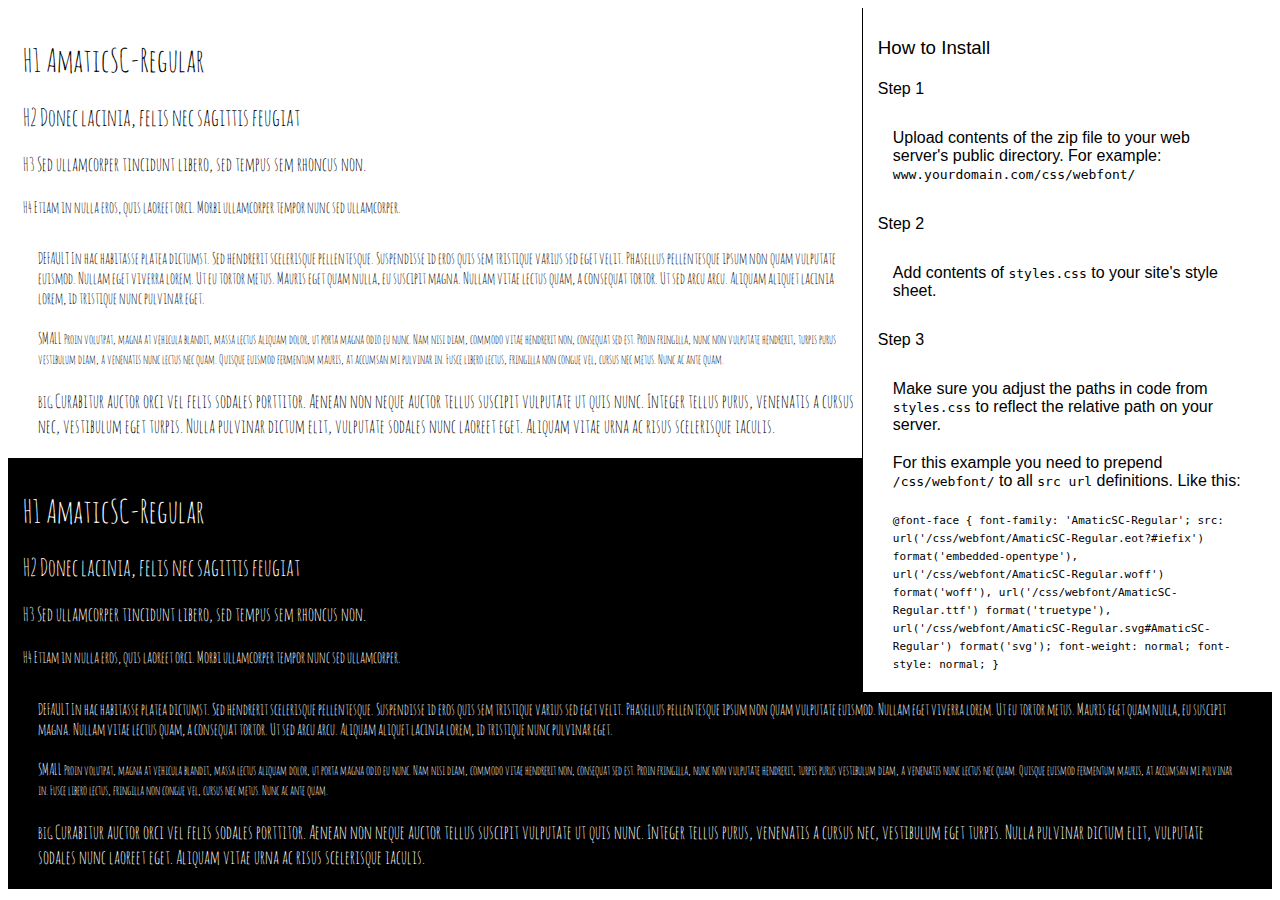
<file: fonts/AmaticSC-Regular/preview.html>
<!DOCTYPE html>
<html>
<head>
<title>
AmaticSC-Regular
 - Web font preview
</title>
<style type='text/css'>

@font-face {
  font-family: 'AmaticSC-Regular';
  src: url('AmaticSC-Regular.eot?#iefix') format('embedded-opentype'),  url('AmaticSC-Regular.woff') format('woff'), url('AmaticSC-Regular.ttf')  format('truetype'), url('AmaticSC-Regular.svg#AmaticSC-Regular') format('svg');
  font-weight: normal;
  font-style: normal;
}

body { font-family: 'AmaticSC-Regular' !important; }
h1, h2, h3, h4 { font-weight: normal; }
.reg { color:black; background:white; }
.inverse { color:white; background:black; }
div { padding: 10px 15px; }
.right { background:white; width:30%; float: right; font-family: sans-serif; border: 1px solid black; border-width: 0 0 1px 1px;}
</style>
</head>
<body>
<div class='right'>
<h3>How to Install</h3>
<h4>Step 1</h4>
<div>
Upload contents of the zip file to your web server's public directory. For example:
<code>www.yourdomain.com/css/webfont/</code>
</div>
<h4>Step 2</h4>
<div>
Add contents of
<code>styles.css</code>
to your site's style sheet.
</div>
<h4>Step 3</h4>
<div>
Make sure you adjust the paths in code from
<code>styles.css</code>
to reflect the relative path on your server.
</div>
<div>
For this example you need to prepend
<code>/css/webfont/</code>
to all
<code>src url</code>
definitions. Like this:
</div>
<div>
<code style='font-size:11px;'>@font-face {
  font-family: 'AmaticSC-Regular';
  src: url('/css/webfont/AmaticSC-Regular.eot?#iefix') format('embedded-opentype'),  url('/css/webfont/AmaticSC-Regular.woff') format('woff'), url('/css/webfont/AmaticSC-Regular.ttf')  format('truetype'), url('/css/webfont/AmaticSC-Regular.svg#AmaticSC-Regular') format('svg');
  font-weight: normal;
  font-style: normal;
}</code>
</div>
</div>
<div class='reg'>
<h1>
H1
AmaticSC-Regular
</h1>
<h2>
H2
Donec lacinia, felis nec sagittis feugiat
</h2>
<h3>
H3
Sed ullamcorper tincidunt libero, sed tempus sem rhoncus non.
</h3>
<h4>
H4
Etiam in nulla eros, quis laoreet orci. Morbi ullamcorper tempor nunc sed ullamcorper.
</h4>
<div>
DEFAULT
In hac habitasse platea dictumst. Sed hendrerit scelerisque pellentesque. Suspendisse id eros quis sem tristique varius sed eget velit. Phasellus pellentesque ipsum non quam vulputate euismod. Nullam eget viverra lorem. Ut eu tortor metus. Mauris eget quam nulla, eu suscipit magna. Nullam vitae lectus quam, a consequat tortor. Ut sed arcu arcu. Aliquam aliquet lacinia lorem, id tristique nunc pulvinar eget.
</div>
<div>
SMALL
<small>
Proin volutpat, magna at vehicula blandit, massa lectus aliquam dolor, ut porta magna odio eu nunc. Nam nisi diam, commodo vitae hendrerit non, consequat sed est. Proin fringilla, nunc non vulputate hendrerit, turpis purus vestibulum diam, a venenatis nunc lectus nec quam. Quisque euismod fermentum mauris, at accumsan mi pulvinar in. Fusce libero lectus, fringilla non congue vel, cursus nec metus. Nunc ac ante quam.
</small>
</div>
<div>
BIG
<big>
Curabitur auctor orci vel felis sodales porttitor. Aenean non neque auctor tellus suscipit vulputate ut quis nunc. Integer tellus purus, venenatis a cursus nec, vestibulum eget turpis. Nulla pulvinar dictum elit, vulputate sodales nunc laoreet eget. Aliquam vitae urna ac risus scelerisque iaculis.
</big>
</div>

</div>
<div class='inverse'>
<h1>
H1
AmaticSC-Regular
</h1>
<h2>
H2
Donec lacinia, felis nec sagittis feugiat
</h2>
<h3>
H3
Sed ullamcorper tincidunt libero, sed tempus sem rhoncus non.
</h3>
<h4>
H4
Etiam in nulla eros, quis laoreet orci. Morbi ullamcorper tempor nunc sed ullamcorper.
</h4>
<div>
DEFAULT
In hac habitasse platea dictumst. Sed hendrerit scelerisque pellentesque. Suspendisse id eros quis sem tristique varius sed eget velit. Phasellus pellentesque ipsum non quam vulputate euismod. Nullam eget viverra lorem. Ut eu tortor metus. Mauris eget quam nulla, eu suscipit magna. Nullam vitae lectus quam, a consequat tortor. Ut sed arcu arcu. Aliquam aliquet lacinia lorem, id tristique nunc pulvinar eget.
</div>
<div>
SMALL
<small>
Proin volutpat, magna at vehicula blandit, massa lectus aliquam dolor, ut porta magna odio eu nunc. Nam nisi diam, commodo vitae hendrerit non, consequat sed est. Proin fringilla, nunc non vulputate hendrerit, turpis purus vestibulum diam, a venenatis nunc lectus nec quam. Quisque euismod fermentum mauris, at accumsan mi pulvinar in. Fusce libero lectus, fringilla non congue vel, cursus nec metus. Nunc ac ante quam.
</small>
</div>
<div>
BIG
<big>
Curabitur auctor orci vel felis sodales porttitor. Aenean non neque auctor tellus suscipit vulputate ut quis nunc. Integer tellus purus, venenatis a cursus nec, vestibulum eget turpis. Nulla pulvinar dictum elit, vulputate sodales nunc laoreet eget. Aliquam vitae urna ac risus scelerisque iaculis.
</big>
</div>

</div>
</body>
</html>
</file>
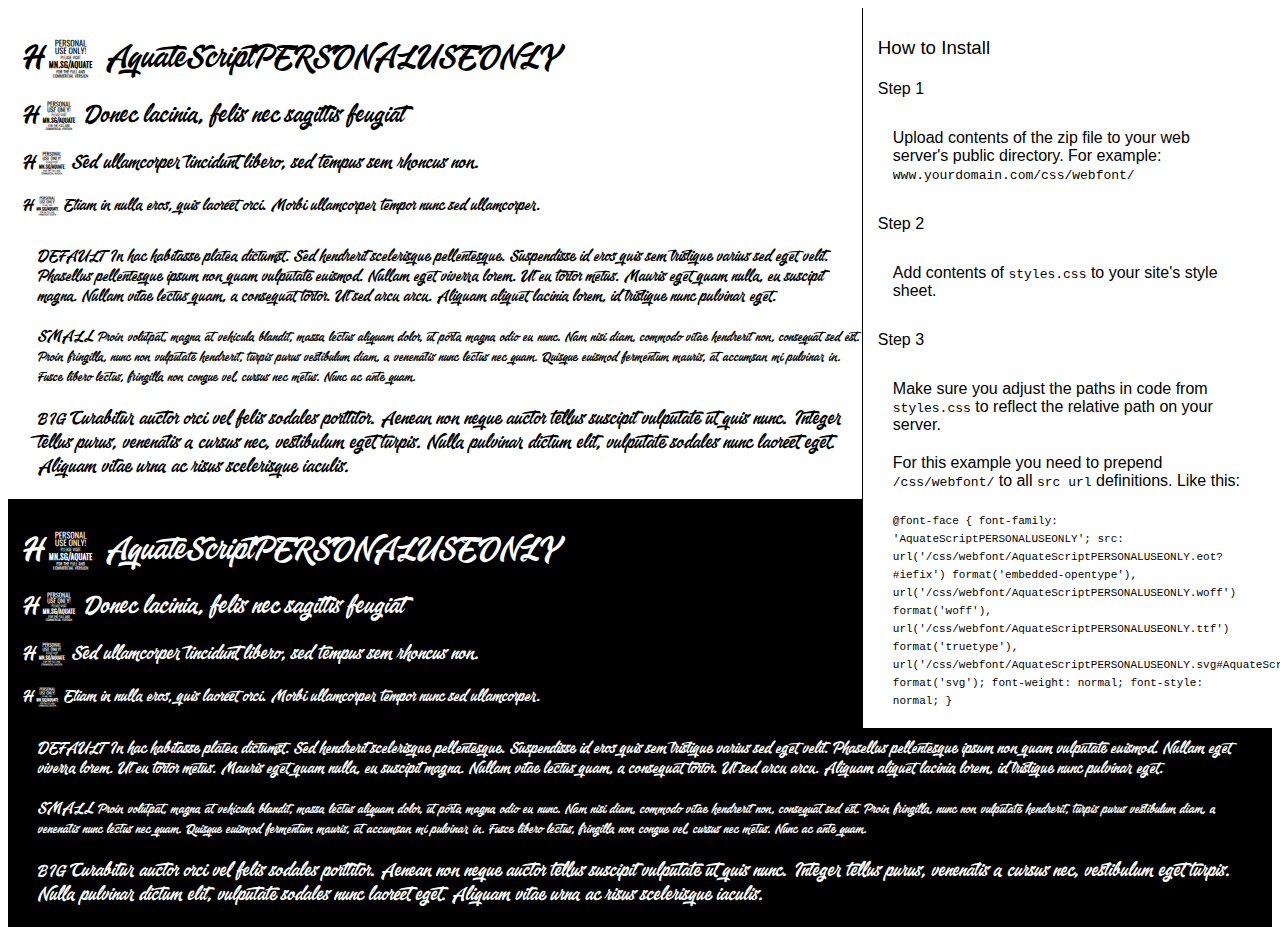
<file: fonts/AquateScript/preview.html>
<!DOCTYPE html>
<html>
<head>
<title>
AquateScriptPERSONALUSEONLY
 - Web font preview
</title>
<style type='text/css'>

@font-face {
  font-family: 'AquateScriptPERSONALUSEONLY';
  src: url('AquateScriptPERSONALUSEONLY.eot?#iefix') format('embedded-opentype'),  url('AquateScriptPERSONALUSEONLY.woff') format('woff'), url('AquateScriptPERSONALUSEONLY.ttf')  format('truetype'), url('AquateScriptPERSONALUSEONLY.svg#AquateScriptPERSONALUSEONLY') format('svg');
  font-weight: normal;
  font-style: normal;
}

body { font-family: 'AquateScriptPERSONALUSEONLY' !important; }
h1, h2, h3, h4 { font-weight: normal; }
.reg { color:black; background:white; }
.inverse { color:white; background:black; }
div { padding: 10px 15px; }
.right { background:white; width:30%; float: right; font-family: sans-serif; border: 1px solid black; border-width: 0 0 1px 1px;}
</style>
</head>
<body>
<div class='right'>
<h3>How to Install</h3>
<h4>Step 1</h4>
<div>
Upload contents of the zip file to your web server's public directory. For example:
<code>www.yourdomain.com/css/webfont/</code>
</div>
<h4>Step 2</h4>
<div>
Add contents of
<code>styles.css</code>
to your site's style sheet.
</div>
<h4>Step 3</h4>
<div>
Make sure you adjust the paths in code from
<code>styles.css</code>
to reflect the relative path on your server.
</div>
<div>
For this example you need to prepend
<code>/css/webfont/</code>
to all
<code>src url</code>
definitions. Like this:
</div>
<div>
<code style='font-size:11px;'>@font-face {
  font-family: 'AquateScriptPERSONALUSEONLY';
  src: url('/css/webfont/AquateScriptPERSONALUSEONLY.eot?#iefix') format('embedded-opentype'),  url('/css/webfont/AquateScriptPERSONALUSEONLY.woff') format('woff'), url('/css/webfont/AquateScriptPERSONALUSEONLY.ttf')  format('truetype'), url('/css/webfont/AquateScriptPERSONALUSEONLY.svg#AquateScriptPERSONALUSEONLY') format('svg');
  font-weight: normal;
  font-style: normal;
}</code>
</div>
</div>
<div class='reg'>
<h1>
H1
AquateScriptPERSONALUSEONLY
</h1>
<h2>
H2
Donec lacinia, felis nec sagittis feugiat
</h2>
<h3>
H3
Sed ullamcorper tincidunt libero, sed tempus sem rhoncus non.
</h3>
<h4>
H4
Etiam in nulla eros, quis laoreet orci. Morbi ullamcorper tempor nunc sed ullamcorper.
</h4>
<div>
DEFAULT
In hac habitasse platea dictumst. Sed hendrerit scelerisque pellentesque. Suspendisse id eros quis sem tristique varius sed eget velit. Phasellus pellentesque ipsum non quam vulputate euismod. Nullam eget viverra lorem. Ut eu tortor metus. Mauris eget quam nulla, eu suscipit magna. Nullam vitae lectus quam, a consequat tortor. Ut sed arcu arcu. Aliquam aliquet lacinia lorem, id tristique nunc pulvinar eget.
</div>
<div>
SMALL
<small>
Proin volutpat, magna at vehicula blandit, massa lectus aliquam dolor, ut porta magna odio eu nunc. Nam nisi diam, commodo vitae hendrerit non, consequat sed est. Proin fringilla, nunc non vulputate hendrerit, turpis purus vestibulum diam, a venenatis nunc lectus nec quam. Quisque euismod fermentum mauris, at accumsan mi pulvinar in. Fusce libero lectus, fringilla non congue vel, cursus nec metus. Nunc ac ante quam.
</small>
</div>
<div>
BIG
<big>
Curabitur auctor orci vel felis sodales porttitor. Aenean non neque auctor tellus suscipit vulputate ut quis nunc. Integer tellus purus, venenatis a cursus nec, vestibulum eget turpis. Nulla pulvinar dictum elit, vulputate sodales nunc laoreet eget. Aliquam vitae urna ac risus scelerisque iaculis.
</big>
</div>

</div>
<div class='inverse'>
<h1>
H1
AquateScriptPERSONALUSEONLY
</h1>
<h2>
H2
Donec lacinia, felis nec sagittis feugiat
</h2>
<h3>
H3
Sed ullamcorper tincidunt libero, sed tempus sem rhoncus non.
</h3>
<h4>
H4
Etiam in nulla eros, quis laoreet orci. Morbi ullamcorper tempor nunc sed ullamcorper.
</h4>
<div>
DEFAULT
In hac habitasse platea dictumst. Sed hendrerit scelerisque pellentesque. Suspendisse id eros quis sem tristique varius sed eget velit. Phasellus pellentesque ipsum non quam vulputate euismod. Nullam eget viverra lorem. Ut eu tortor metus. Mauris eget quam nulla, eu suscipit magna. Nullam vitae lectus quam, a consequat tortor. Ut sed arcu arcu. Aliquam aliquet lacinia lorem, id tristique nunc pulvinar eget.
</div>
<div>
SMALL
<small>
Proin volutpat, magna at vehicula blandit, massa lectus aliquam dolor, ut porta magna odio eu nunc. Nam nisi diam, commodo vitae hendrerit non, consequat sed est. Proin fringilla, nunc non vulputate hendrerit, turpis purus vestibulum diam, a venenatis nunc lectus nec quam. Quisque euismod fermentum mauris, at accumsan mi pulvinar in. Fusce libero lectus, fringilla non congue vel, cursus nec metus. Nunc ac ante quam.
</small>
</div>
<div>
BIG
<big>
Curabitur auctor orci vel felis sodales porttitor. Aenean non neque auctor tellus suscipit vulputate ut quis nunc. Integer tellus purus, venenatis a cursus nec, vestibulum eget turpis. Nulla pulvinar dictum elit, vulputate sodales nunc laoreet eget. Aliquam vitae urna ac risus scelerisque iaculis.
</big>
</div>

</div>
</body>
</html>
</file>
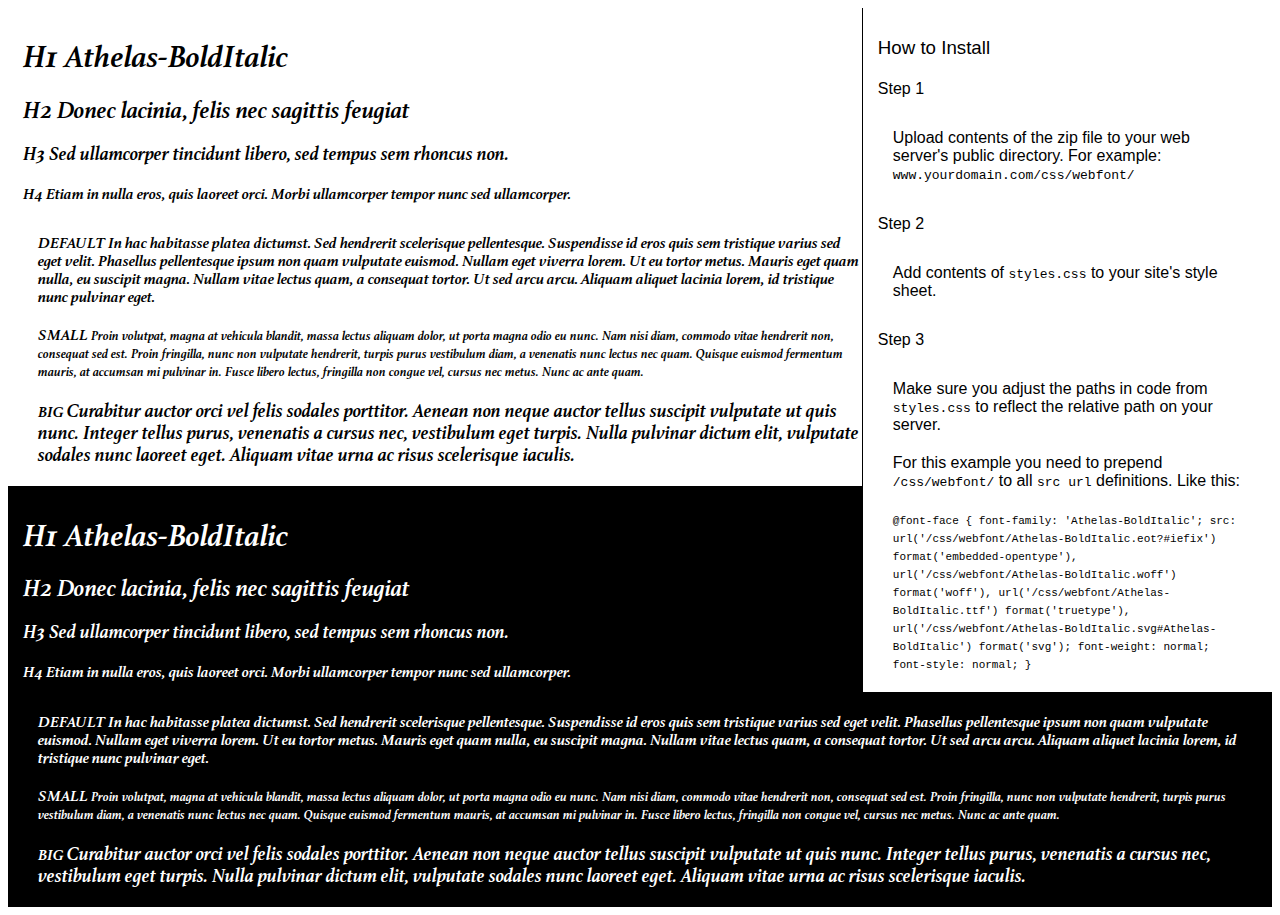
<file: fonts/Athelas-BoldItalic/preview.html>
<!DOCTYPE html>
<html>
<head>
<title>
Athelas-BoldItalic
 - Web font preview
</title>
<style type='text/css'>

@font-face {
  font-family: 'Athelas-BoldItalic';
  src: url('Athelas-BoldItalic.eot?#iefix') format('embedded-opentype'),  url('Athelas-BoldItalic.woff') format('woff'), url('Athelas-BoldItalic.ttf')  format('truetype'), url('Athelas-BoldItalic.svg#Athelas-BoldItalic') format('svg');
  font-weight: normal;
  font-style: normal;
}

body { font-family: 'Athelas-BoldItalic' !important; }
h1, h2, h3, h4 { font-weight: normal; }
.reg { color:black; background:white; }
.inverse { color:white; background:black; }
div { padding: 10px 15px; }
.right { background:white; width:30%; float: right; font-family: sans-serif; border: 1px solid black; border-width: 0 0 1px 1px;}
</style>
</head>
<body>
<div class='right'>
<h3>How to Install</h3>
<h4>Step 1</h4>
<div>
Upload contents of the zip file to your web server's public directory. For example:
<code>www.yourdomain.com/css/webfont/</code>
</div>
<h4>Step 2</h4>
<div>
Add contents of
<code>styles.css</code>
to your site's style sheet.
</div>
<h4>Step 3</h4>
<div>
Make sure you adjust the paths in code from
<code>styles.css</code>
to reflect the relative path on your server.
</div>
<div>
For this example you need to prepend
<code>/css/webfont/</code>
to all
<code>src url</code>
definitions. Like this:
</div>
<div>
<code style='font-size:11px;'>@font-face {
  font-family: 'Athelas-BoldItalic';
  src: url('/css/webfont/Athelas-BoldItalic.eot?#iefix') format('embedded-opentype'),  url('/css/webfont/Athelas-BoldItalic.woff') format('woff'), url('/css/webfont/Athelas-BoldItalic.ttf')  format('truetype'), url('/css/webfont/Athelas-BoldItalic.svg#Athelas-BoldItalic') format('svg');
  font-weight: normal;
  font-style: normal;
}</code>
</div>
</div>
<div class='reg'>
<h1>
H1
Athelas-BoldItalic
</h1>
<h2>
H2
Donec lacinia, felis nec sagittis feugiat
</h2>
<h3>
H3
Sed ullamcorper tincidunt libero, sed tempus sem rhoncus non.
</h3>
<h4>
H4
Etiam in nulla eros, quis laoreet orci. Morbi ullamcorper tempor nunc sed ullamcorper.
</h4>
<div>
DEFAULT
In hac habitasse platea dictumst. Sed hendrerit scelerisque pellentesque. Suspendisse id eros quis sem tristique varius sed eget velit. Phasellus pellentesque ipsum non quam vulputate euismod. Nullam eget viverra lorem. Ut eu tortor metus. Mauris eget quam nulla, eu suscipit magna. Nullam vitae lectus quam, a consequat tortor. Ut sed arcu arcu. Aliquam aliquet lacinia lorem, id tristique nunc pulvinar eget.
</div>
<div>
SMALL
<small>
Proin volutpat, magna at vehicula blandit, massa lectus aliquam dolor, ut porta magna odio eu nunc. Nam nisi diam, commodo vitae hendrerit non, consequat sed est. Proin fringilla, nunc non vulputate hendrerit, turpis purus vestibulum diam, a venenatis nunc lectus nec quam. Quisque euismod fermentum mauris, at accumsan mi pulvinar in. Fusce libero lectus, fringilla non congue vel, cursus nec metus. Nunc ac ante quam.
</small>
</div>
<div>
BIG
<big>
Curabitur auctor orci vel felis sodales porttitor. Aenean non neque auctor tellus suscipit vulputate ut quis nunc. Integer tellus purus, venenatis a cursus nec, vestibulum eget turpis. Nulla pulvinar dictum elit, vulputate sodales nunc laoreet eget. Aliquam vitae urna ac risus scelerisque iaculis.
</big>
</div>

</div>
<div class='inverse'>
<h1>
H1
Athelas-BoldItalic
</h1>
<h2>
H2
Donec lacinia, felis nec sagittis feugiat
</h2>
<h3>
H3
Sed ullamcorper tincidunt libero, sed tempus sem rhoncus non.
</h3>
<h4>
H4
Etiam in nulla eros, quis laoreet orci. Morbi ullamcorper tempor nunc sed ullamcorper.
</h4>
<div>
DEFAULT
In hac habitasse platea dictumst. Sed hendrerit scelerisque pellentesque. Suspendisse id eros quis sem tristique varius sed eget velit. Phasellus pellentesque ipsum non quam vulputate euismod. Nullam eget viverra lorem. Ut eu tortor metus. Mauris eget quam nulla, eu suscipit magna. Nullam vitae lectus quam, a consequat tortor. Ut sed arcu arcu. Aliquam aliquet lacinia lorem, id tristique nunc pulvinar eget.
</div>
<div>
SMALL
<small>
Proin volutpat, magna at vehicula blandit, massa lectus aliquam dolor, ut porta magna odio eu nunc. Nam nisi diam, commodo vitae hendrerit non, consequat sed est. Proin fringilla, nunc non vulputate hendrerit, turpis purus vestibulum diam, a venenatis nunc lectus nec quam. Quisque euismod fermentum mauris, at accumsan mi pulvinar in. Fusce libero lectus, fringilla non congue vel, cursus nec metus. Nunc ac ante quam.
</small>
</div>
<div>
BIG
<big>
Curabitur auctor orci vel felis sodales porttitor. Aenean non neque auctor tellus suscipit vulputate ut quis nunc. Integer tellus purus, venenatis a cursus nec, vestibulum eget turpis. Nulla pulvinar dictum elit, vulputate sodales nunc laoreet eget. Aliquam vitae urna ac risus scelerisque iaculis.
</big>
</div>

</div>
</body>
</html>
</file>
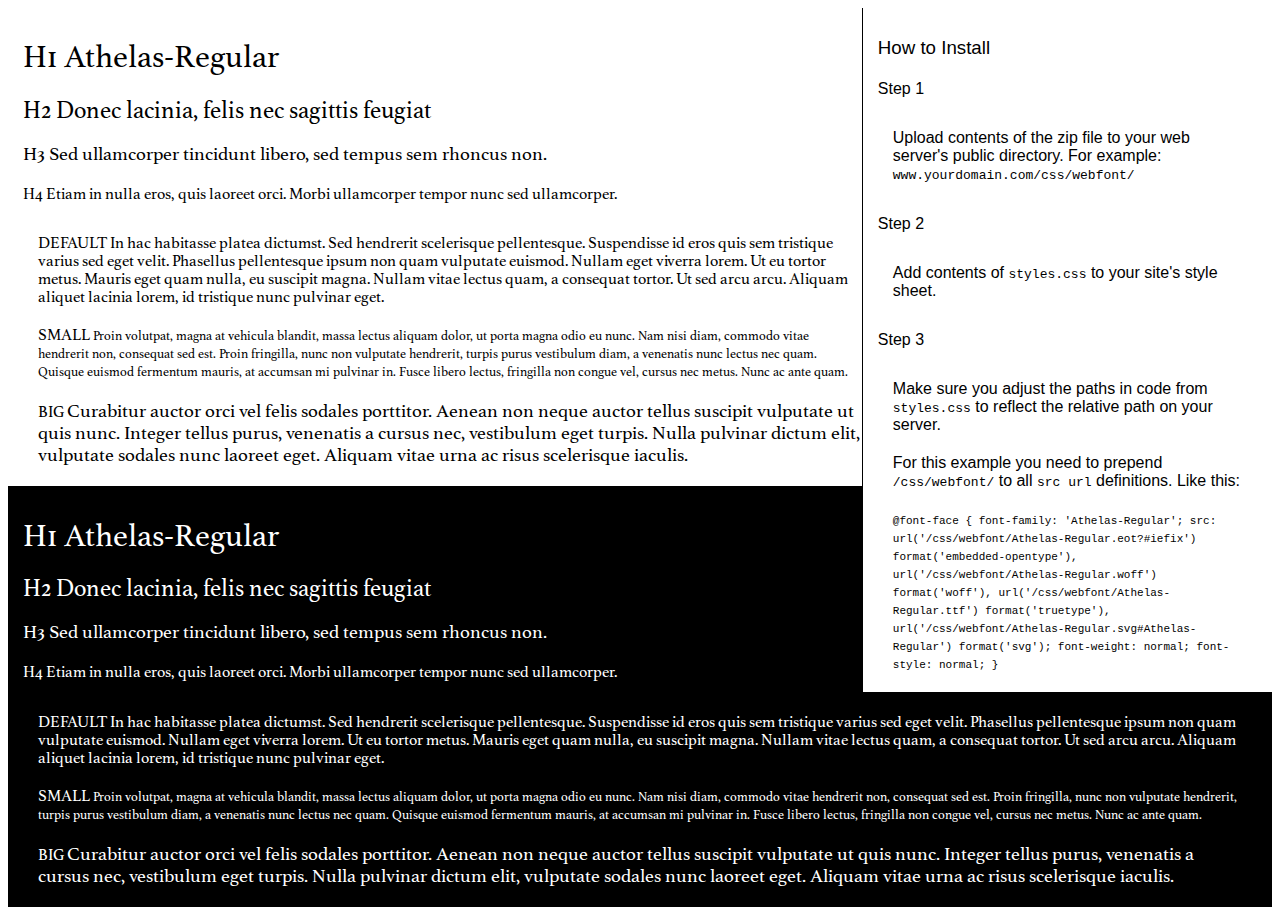
<file: fonts/Athelas-Regular/preview.html>
<!DOCTYPE html>
<html>
<head>
<title>
Athelas-Regular
 - Web font preview
</title>
<style type='text/css'>

@font-face {
  font-family: 'Athelas-Regular';
  src: url('Athelas-Regular.eot?#iefix') format('embedded-opentype'),  url('Athelas-Regular.woff') format('woff'), url('Athelas-Regular.ttf')  format('truetype'), url('Athelas-Regular.svg#Athelas-Regular') format('svg');
  font-weight: normal;
  font-style: normal;
}

body { font-family: 'Athelas-Regular' !important; }
h1, h2, h3, h4 { font-weight: normal; }
.reg { color:black; background:white; }
.inverse { color:white; background:black; }
div { padding: 10px 15px; }
.right { background:white; width:30%; float: right; font-family: sans-serif; border: 1px solid black; border-width: 0 0 1px 1px;}
</style>
</head>
<body>
<div class='right'>
<h3>How to Install</h3>
<h4>Step 1</h4>
<div>
Upload contents of the zip file to your web server's public directory. For example:
<code>www.yourdomain.com/css/webfont/</code>
</div>
<h4>Step 2</h4>
<div>
Add contents of
<code>styles.css</code>
to your site's style sheet.
</div>
<h4>Step 3</h4>
<div>
Make sure you adjust the paths in code from
<code>styles.css</code>
to reflect the relative path on your server.
</div>
<div>
For this example you need to prepend
<code>/css/webfont/</code>
to all
<code>src url</code>
definitions. Like this:
</div>
<div>
<code style='font-size:11px;'>@font-face {
  font-family: 'Athelas-Regular';
  src: url('/css/webfont/Athelas-Regular.eot?#iefix') format('embedded-opentype'),  url('/css/webfont/Athelas-Regular.woff') format('woff'), url('/css/webfont/Athelas-Regular.ttf')  format('truetype'), url('/css/webfont/Athelas-Regular.svg#Athelas-Regular') format('svg');
  font-weight: normal;
  font-style: normal;
}</code>
</div>
</div>
<div class='reg'>
<h1>
H1
Athelas-Regular
</h1>
<h2>
H2
Donec lacinia, felis nec sagittis feugiat
</h2>
<h3>
H3
Sed ullamcorper tincidunt libero, sed tempus sem rhoncus non.
</h3>
<h4>
H4
Etiam in nulla eros, quis laoreet orci. Morbi ullamcorper tempor nunc sed ullamcorper.
</h4>
<div>
DEFAULT
In hac habitasse platea dictumst. Sed hendrerit scelerisque pellentesque. Suspendisse id eros quis sem tristique varius sed eget velit. Phasellus pellentesque ipsum non quam vulputate euismod. Nullam eget viverra lorem. Ut eu tortor metus. Mauris eget quam nulla, eu suscipit magna. Nullam vitae lectus quam, a consequat tortor. Ut sed arcu arcu. Aliquam aliquet lacinia lorem, id tristique nunc pulvinar eget.
</div>
<div>
SMALL
<small>
Proin volutpat, magna at vehicula blandit, massa lectus aliquam dolor, ut porta magna odio eu nunc. Nam nisi diam, commodo vitae hendrerit non, consequat sed est. Proin fringilla, nunc non vulputate hendrerit, turpis purus vestibulum diam, a venenatis nunc lectus nec quam. Quisque euismod fermentum mauris, at accumsan mi pulvinar in. Fusce libero lectus, fringilla non congue vel, cursus nec metus. Nunc ac ante quam.
</small>
</div>
<div>
BIG
<big>
Curabitur auctor orci vel felis sodales porttitor. Aenean non neque auctor tellus suscipit vulputate ut quis nunc. Integer tellus purus, venenatis a cursus nec, vestibulum eget turpis. Nulla pulvinar dictum elit, vulputate sodales nunc laoreet eget. Aliquam vitae urna ac risus scelerisque iaculis.
</big>
</div>

</div>
<div class='inverse'>
<h1>
H1
Athelas-Regular
</h1>
<h2>
H2
Donec lacinia, felis nec sagittis feugiat
</h2>
<h3>
H3
Sed ullamcorper tincidunt libero, sed tempus sem rhoncus non.
</h3>
<h4>
H4
Etiam in nulla eros, quis laoreet orci. Morbi ullamcorper tempor nunc sed ullamcorper.
</h4>
<div>
DEFAULT
In hac habitasse platea dictumst. Sed hendrerit scelerisque pellentesque. Suspendisse id eros quis sem tristique varius sed eget velit. Phasellus pellentesque ipsum non quam vulputate euismod. Nullam eget viverra lorem. Ut eu tortor metus. Mauris eget quam nulla, eu suscipit magna. Nullam vitae lectus quam, a consequat tortor. Ut sed arcu arcu. Aliquam aliquet lacinia lorem, id tristique nunc pulvinar eget.
</div>
<div>
SMALL
<small>
Proin volutpat, magna at vehicula blandit, massa lectus aliquam dolor, ut porta magna odio eu nunc. Nam nisi diam, commodo vitae hendrerit non, consequat sed est. Proin fringilla, nunc non vulputate hendrerit, turpis purus vestibulum diam, a venenatis nunc lectus nec quam. Quisque euismod fermentum mauris, at accumsan mi pulvinar in. Fusce libero lectus, fringilla non congue vel, cursus nec metus. Nunc ac ante quam.
</small>
</div>
<div>
BIG
<big>
Curabitur auctor orci vel felis sodales porttitor. Aenean non neque auctor tellus suscipit vulputate ut quis nunc. Integer tellus purus, venenatis a cursus nec, vestibulum eget turpis. Nulla pulvinar dictum elit, vulputate sodales nunc laoreet eget. Aliquam vitae urna ac risus scelerisque iaculis.
</big>
</div>

</div>
</body>
</html>
</file>
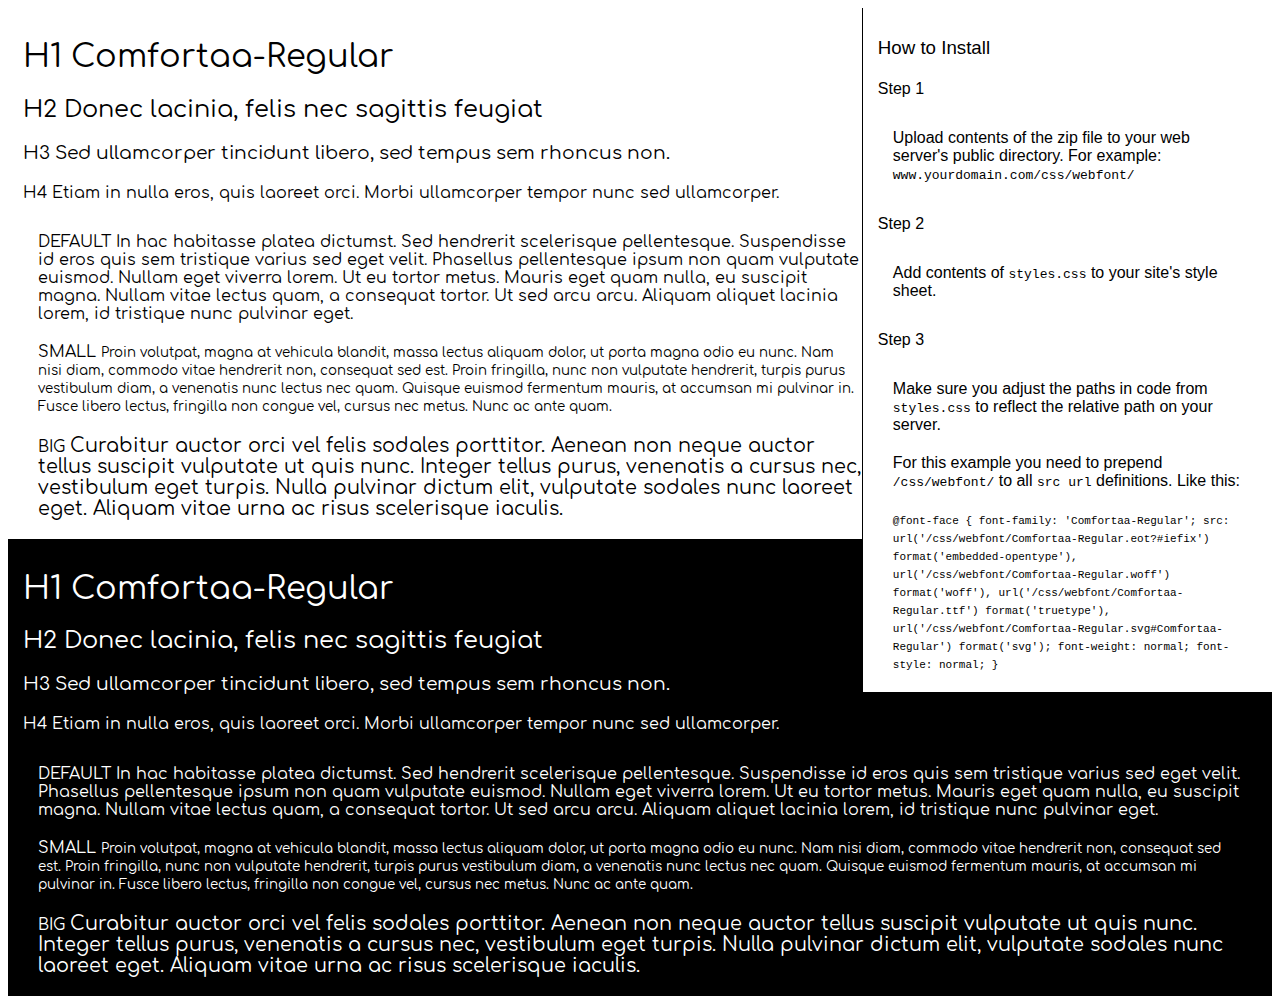
<file: fonts/Comfortaa-Regular/preview.html>
<!DOCTYPE html>
<html>
<head>
<title>
Comfortaa-Regular
 - Web font preview
</title>
<style type='text/css'>

@font-face {
  font-family: 'Comfortaa-Regular';
  src: url('Comfortaa-Regular.eot?#iefix') format('embedded-opentype'),  url('Comfortaa-Regular.woff') format('woff'), url('Comfortaa-Regular.ttf')  format('truetype'), url('Comfortaa-Regular.svg#Comfortaa-Regular') format('svg');
  font-weight: normal;
  font-style: normal;
}

body { font-family: 'Comfortaa-Regular' !important; }
h1, h2, h3, h4 { font-weight: normal; }
.reg { color:black; background:white; }
.inverse { color:white; background:black; }
div { padding: 10px 15px; }
.right { background:white; width:30%; float: right; font-family: sans-serif; border: 1px solid black; border-width: 0 0 1px 1px;}
</style>
</head>
<body>
<div class='right'>
<h3>How to Install</h3>
<h4>Step 1</h4>
<div>
Upload contents of the zip file to your web server's public directory. For example:
<code>www.yourdomain.com/css/webfont/</code>
</div>
<h4>Step 2</h4>
<div>
Add contents of
<code>styles.css</code>
to your site's style sheet.
</div>
<h4>Step 3</h4>
<div>
Make sure you adjust the paths in code from
<code>styles.css</code>
to reflect the relative path on your server.
</div>
<div>
For this example you need to prepend
<code>/css/webfont/</code>
to all
<code>src url</code>
definitions. Like this:
</div>
<div>
<code style='font-size:11px;'>@font-face {
  font-family: 'Comfortaa-Regular';
  src: url('/css/webfont/Comfortaa-Regular.eot?#iefix') format('embedded-opentype'),  url('/css/webfont/Comfortaa-Regular.woff') format('woff'), url('/css/webfont/Comfortaa-Regular.ttf')  format('truetype'), url('/css/webfont/Comfortaa-Regular.svg#Comfortaa-Regular') format('svg');
  font-weight: normal;
  font-style: normal;
}</code>
</div>
</div>
<div class='reg'>
<h1>
H1
Comfortaa-Regular
</h1>
<h2>
H2
Donec lacinia, felis nec sagittis feugiat
</h2>
<h3>
H3
Sed ullamcorper tincidunt libero, sed tempus sem rhoncus non.
</h3>
<h4>
H4
Etiam in nulla eros, quis laoreet orci. Morbi ullamcorper tempor nunc sed ullamcorper.
</h4>
<div>
DEFAULT
In hac habitasse platea dictumst. Sed hendrerit scelerisque pellentesque. Suspendisse id eros quis sem tristique varius sed eget velit. Phasellus pellentesque ipsum non quam vulputate euismod. Nullam eget viverra lorem. Ut eu tortor metus. Mauris eget quam nulla, eu suscipit magna. Nullam vitae lectus quam, a consequat tortor. Ut sed arcu arcu. Aliquam aliquet lacinia lorem, id tristique nunc pulvinar eget.
</div>
<div>
SMALL
<small>
Proin volutpat, magna at vehicula blandit, massa lectus aliquam dolor, ut porta magna odio eu nunc. Nam nisi diam, commodo vitae hendrerit non, consequat sed est. Proin fringilla, nunc non vulputate hendrerit, turpis purus vestibulum diam, a venenatis nunc lectus nec quam. Quisque euismod fermentum mauris, at accumsan mi pulvinar in. Fusce libero lectus, fringilla non congue vel, cursus nec metus. Nunc ac ante quam.
</small>
</div>
<div>
BIG
<big>
Curabitur auctor orci vel felis sodales porttitor. Aenean non neque auctor tellus suscipit vulputate ut quis nunc. Integer tellus purus, venenatis a cursus nec, vestibulum eget turpis. Nulla pulvinar dictum elit, vulputate sodales nunc laoreet eget. Aliquam vitae urna ac risus scelerisque iaculis.
</big>
</div>

</div>
<div class='inverse'>
<h1>
H1
Comfortaa-Regular
</h1>
<h2>
H2
Donec lacinia, felis nec sagittis feugiat
</h2>
<h3>
H3
Sed ullamcorper tincidunt libero, sed tempus sem rhoncus non.
</h3>
<h4>
H4
Etiam in nulla eros, quis laoreet orci. Morbi ullamcorper tempor nunc sed ullamcorper.
</h4>
<div>
DEFAULT
In hac habitasse platea dictumst. Sed hendrerit scelerisque pellentesque. Suspendisse id eros quis sem tristique varius sed eget velit. Phasellus pellentesque ipsum non quam vulputate euismod. Nullam eget viverra lorem. Ut eu tortor metus. Mauris eget quam nulla, eu suscipit magna. Nullam vitae lectus quam, a consequat tortor. Ut sed arcu arcu. Aliquam aliquet lacinia lorem, id tristique nunc pulvinar eget.
</div>
<div>
SMALL
<small>
Proin volutpat, magna at vehicula blandit, massa lectus aliquam dolor, ut porta magna odio eu nunc. Nam nisi diam, commodo vitae hendrerit non, consequat sed est. Proin fringilla, nunc non vulputate hendrerit, turpis purus vestibulum diam, a venenatis nunc lectus nec quam. Quisque euismod fermentum mauris, at accumsan mi pulvinar in. Fusce libero lectus, fringilla non congue vel, cursus nec metus. Nunc ac ante quam.
</small>
</div>
<div>
BIG
<big>
Curabitur auctor orci vel felis sodales porttitor. Aenean non neque auctor tellus suscipit vulputate ut quis nunc. Integer tellus purus, venenatis a cursus nec, vestibulum eget turpis. Nulla pulvinar dictum elit, vulputate sodales nunc laoreet eget. Aliquam vitae urna ac risus scelerisque iaculis.
</big>
</div>

</div>
</body>
</html>
</file>
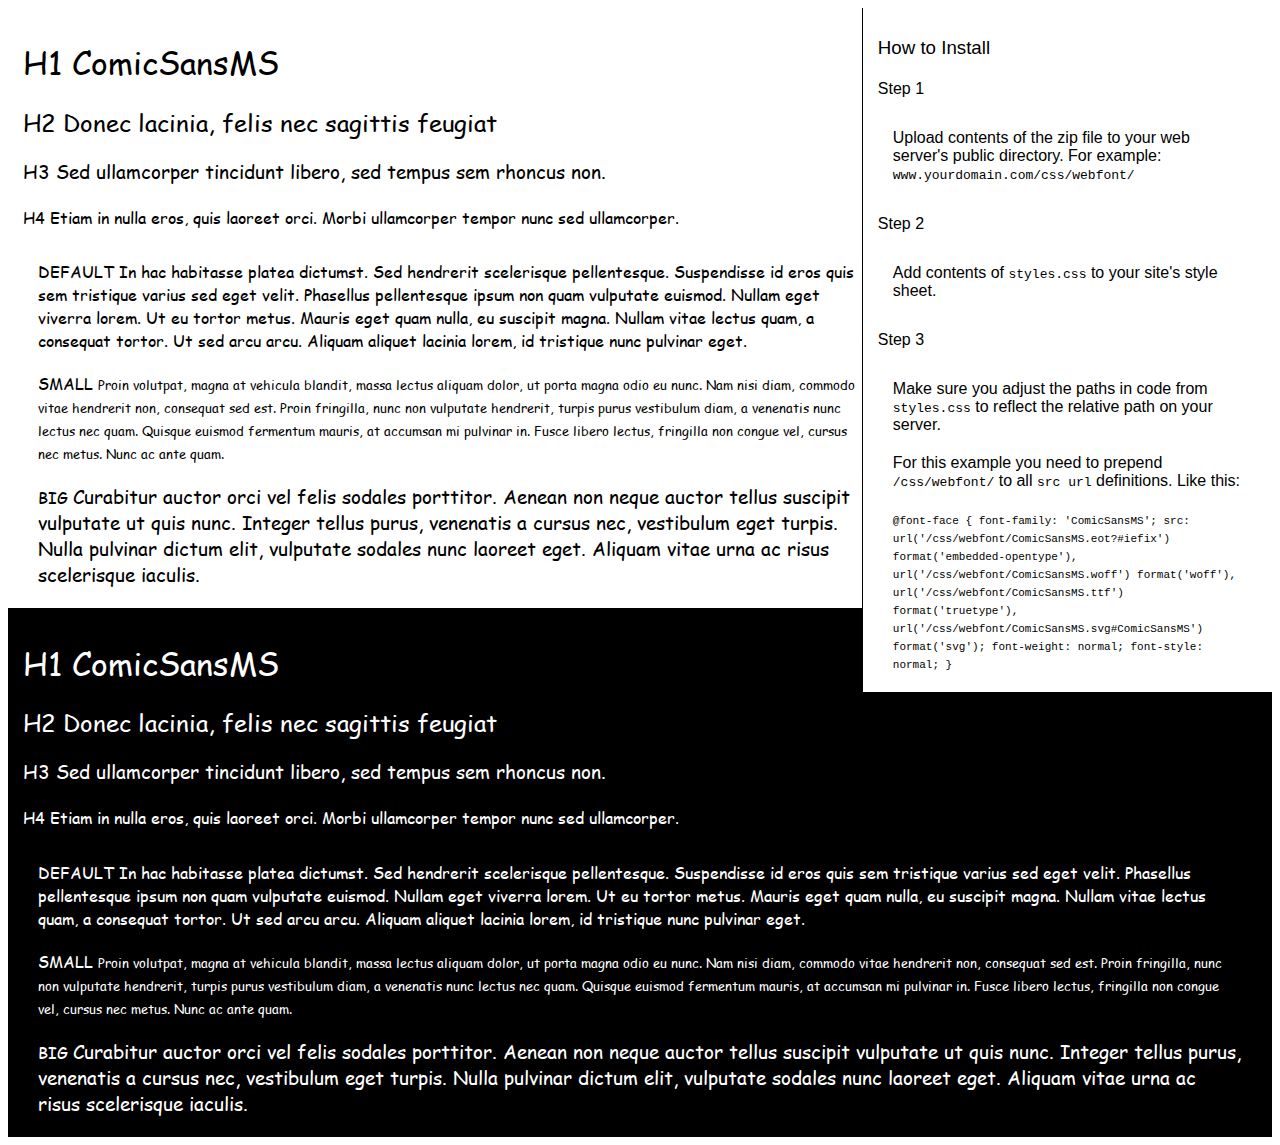
<file: fonts/ComicSansMS/preview.html>
<!DOCTYPE html>
<html>
<head>
<title>
ComicSansMS
 - Web font preview
</title>
<style type='text/css'>

@font-face {
  font-family: 'ComicSansMS';
  src: url('ComicSansMS.eot?#iefix') format('embedded-opentype'),  url('ComicSansMS.woff') format('woff'), url('ComicSansMS.ttf')  format('truetype'), url('ComicSansMS.svg#ComicSansMS') format('svg');
  font-weight: normal;
  font-style: normal;
}

body { font-family: 'ComicSansMS' !important; }
h1, h2, h3, h4 { font-weight: normal; }
.reg { color:black; background:white; }
.inverse { color:white; background:black; }
div { padding: 10px 15px; }
.right { background:white; width:30%; float: right; font-family: sans-serif; border: 1px solid black; border-width: 0 0 1px 1px;}
</style>
</head>
<body>
<div class='right'>
<h3>How to Install</h3>
<h4>Step 1</h4>
<div>
Upload contents of the zip file to your web server's public directory. For example:
<code>www.yourdomain.com/css/webfont/</code>
</div>
<h4>Step 2</h4>
<div>
Add contents of
<code>styles.css</code>
to your site's style sheet.
</div>
<h4>Step 3</h4>
<div>
Make sure you adjust the paths in code from
<code>styles.css</code>
to reflect the relative path on your server.
</div>
<div>
For this example you need to prepend
<code>/css/webfont/</code>
to all
<code>src url</code>
definitions. Like this:
</div>
<div>
<code style='font-size:11px;'>@font-face {
  font-family: 'ComicSansMS';
  src: url('/css/webfont/ComicSansMS.eot?#iefix') format('embedded-opentype'),  url('/css/webfont/ComicSansMS.woff') format('woff'), url('/css/webfont/ComicSansMS.ttf')  format('truetype'), url('/css/webfont/ComicSansMS.svg#ComicSansMS') format('svg');
  font-weight: normal;
  font-style: normal;
}</code>
</div>
</div>
<div class='reg'>
<h1>
H1
ComicSansMS
</h1>
<h2>
H2
Donec lacinia, felis nec sagittis feugiat
</h2>
<h3>
H3
Sed ullamcorper tincidunt libero, sed tempus sem rhoncus non.
</h3>
<h4>
H4
Etiam in nulla eros, quis laoreet orci. Morbi ullamcorper tempor nunc sed ullamcorper.
</h4>
<div>
DEFAULT
In hac habitasse platea dictumst. Sed hendrerit scelerisque pellentesque. Suspendisse id eros quis sem tristique varius sed eget velit. Phasellus pellentesque ipsum non quam vulputate euismod. Nullam eget viverra lorem. Ut eu tortor metus. Mauris eget quam nulla, eu suscipit magna. Nullam vitae lectus quam, a consequat tortor. Ut sed arcu arcu. Aliquam aliquet lacinia lorem, id tristique nunc pulvinar eget.
</div>
<div>
SMALL
<small>
Proin volutpat, magna at vehicula blandit, massa lectus aliquam dolor, ut porta magna odio eu nunc. Nam nisi diam, commodo vitae hendrerit non, consequat sed est. Proin fringilla, nunc non vulputate hendrerit, turpis purus vestibulum diam, a venenatis nunc lectus nec quam. Quisque euismod fermentum mauris, at accumsan mi pulvinar in. Fusce libero lectus, fringilla non congue vel, cursus nec metus. Nunc ac ante quam.
</small>
</div>
<div>
BIG
<big>
Curabitur auctor orci vel felis sodales porttitor. Aenean non neque auctor tellus suscipit vulputate ut quis nunc. Integer tellus purus, venenatis a cursus nec, vestibulum eget turpis. Nulla pulvinar dictum elit, vulputate sodales nunc laoreet eget. Aliquam vitae urna ac risus scelerisque iaculis.
</big>
</div>

</div>
<div class='inverse'>
<h1>
H1
ComicSansMS
</h1>
<h2>
H2
Donec lacinia, felis nec sagittis feugiat
</h2>
<h3>
H3
Sed ullamcorper tincidunt libero, sed tempus sem rhoncus non.
</h3>
<h4>
H4
Etiam in nulla eros, quis laoreet orci. Morbi ullamcorper tempor nunc sed ullamcorper.
</h4>
<div>
DEFAULT
In hac habitasse platea dictumst. Sed hendrerit scelerisque pellentesque. Suspendisse id eros quis sem tristique varius sed eget velit. Phasellus pellentesque ipsum non quam vulputate euismod. Nullam eget viverra lorem. Ut eu tortor metus. Mauris eget quam nulla, eu suscipit magna. Nullam vitae lectus quam, a consequat tortor. Ut sed arcu arcu. Aliquam aliquet lacinia lorem, id tristique nunc pulvinar eget.
</div>
<div>
SMALL
<small>
Proin volutpat, magna at vehicula blandit, massa lectus aliquam dolor, ut porta magna odio eu nunc. Nam nisi diam, commodo vitae hendrerit non, consequat sed est. Proin fringilla, nunc non vulputate hendrerit, turpis purus vestibulum diam, a venenatis nunc lectus nec quam. Quisque euismod fermentum mauris, at accumsan mi pulvinar in. Fusce libero lectus, fringilla non congue vel, cursus nec metus. Nunc ac ante quam.
</small>
</div>
<div>
BIG
<big>
Curabitur auctor orci vel felis sodales porttitor. Aenean non neque auctor tellus suscipit vulputate ut quis nunc. Integer tellus purus, venenatis a cursus nec, vestibulum eget turpis. Nulla pulvinar dictum elit, vulputate sodales nunc laoreet eget. Aliquam vitae urna ac risus scelerisque iaculis.
</big>
</div>

</div>
</body>
</html>
</file>
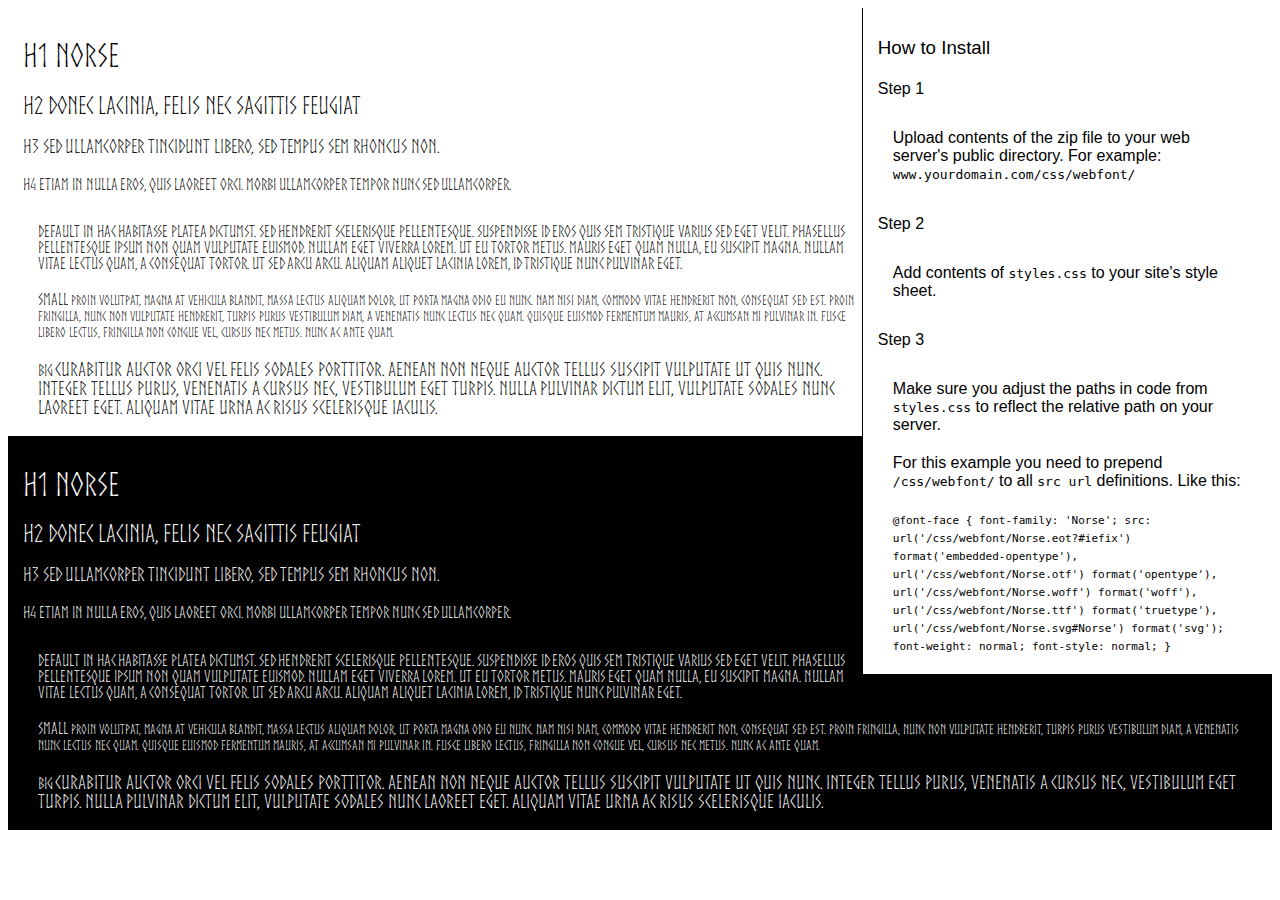
<file: fonts/Norse(1)/preview.html>
<!DOCTYPE html>
<html>
<head>
<title>
Norse
 - Web font preview
</title>
<style type='text/css'>

@font-face {
  font-family: 'Norse';
  src: url('Norse.eot?#iefix') format('embedded-opentype'),  url('Norse.otf')  format('opentype'),
	     url('Norse.woff') format('woff'), url('Norse.ttf')  format('truetype'), url('Norse.svg#Norse') format('svg');
  font-weight: normal;
  font-style: normal;
}

body { font-family: 'Norse' !important; }
h1, h2, h3, h4 { font-weight: normal; }
.reg { color:black; background:white; }
.inverse { color:white; background:black; }
div { padding: 10px 15px; }
.right { background:white; width:30%; float: right; font-family: sans-serif; border: 1px solid black; border-width: 0 0 1px 1px;}
</style>
</head>
<body>
<div class='right'>
<h3>How to Install</h3>
<h4>Step 1</h4>
<div>
Upload contents of the zip file to your web server's public directory. For example:
<code>www.yourdomain.com/css/webfont/</code>
</div>
<h4>Step 2</h4>
<div>
Add contents of
<code>styles.css</code>
to your site's style sheet.
</div>
<h4>Step 3</h4>
<div>
Make sure you adjust the paths in code from
<code>styles.css</code>
to reflect the relative path on your server.
</div>
<div>
For this example you need to prepend
<code>/css/webfont/</code>
to all
<code>src url</code>
definitions. Like this:
</div>
<div>
<code style='font-size:11px;'>@font-face {
  font-family: 'Norse';
  src: url('/css/webfont/Norse.eot?#iefix') format('embedded-opentype'),  url('/css/webfont/Norse.otf')  format('opentype'),
	     url('/css/webfont/Norse.woff') format('woff'), url('/css/webfont/Norse.ttf')  format('truetype'), url('/css/webfont/Norse.svg#Norse') format('svg');
  font-weight: normal;
  font-style: normal;
}</code>
</div>
</div>
<div class='reg'>
<h1>
H1
Norse
</h1>
<h2>
H2
Donec lacinia, felis nec sagittis feugiat
</h2>
<h3>
H3
Sed ullamcorper tincidunt libero, sed tempus sem rhoncus non.
</h3>
<h4>
H4
Etiam in nulla eros, quis laoreet orci. Morbi ullamcorper tempor nunc sed ullamcorper.
</h4>
<div>
DEFAULT
In hac habitasse platea dictumst. Sed hendrerit scelerisque pellentesque. Suspendisse id eros quis sem tristique varius sed eget velit. Phasellus pellentesque ipsum non quam vulputate euismod. Nullam eget viverra lorem. Ut eu tortor metus. Mauris eget quam nulla, eu suscipit magna. Nullam vitae lectus quam, a consequat tortor. Ut sed arcu arcu. Aliquam aliquet lacinia lorem, id tristique nunc pulvinar eget.
</div>
<div>
SMALL
<small>
Proin volutpat, magna at vehicula blandit, massa lectus aliquam dolor, ut porta magna odio eu nunc. Nam nisi diam, commodo vitae hendrerit non, consequat sed est. Proin fringilla, nunc non vulputate hendrerit, turpis purus vestibulum diam, a venenatis nunc lectus nec quam. Quisque euismod fermentum mauris, at accumsan mi pulvinar in. Fusce libero lectus, fringilla non congue vel, cursus nec metus. Nunc ac ante quam.
</small>
</div>
<div>
BIG
<big>
Curabitur auctor orci vel felis sodales porttitor. Aenean non neque auctor tellus suscipit vulputate ut quis nunc. Integer tellus purus, venenatis a cursus nec, vestibulum eget turpis. Nulla pulvinar dictum elit, vulputate sodales nunc laoreet eget. Aliquam vitae urna ac risus scelerisque iaculis.
</big>
</div>

</div>
<div class='inverse'>
<h1>
H1
Norse
</h1>
<h2>
H2
Donec lacinia, felis nec sagittis feugiat
</h2>
<h3>
H3
Sed ullamcorper tincidunt libero, sed tempus sem rhoncus non.
</h3>
<h4>
H4
Etiam in nulla eros, quis laoreet orci. Morbi ullamcorper tempor nunc sed ullamcorper.
</h4>
<div>
DEFAULT
In hac habitasse platea dictumst. Sed hendrerit scelerisque pellentesque. Suspendisse id eros quis sem tristique varius sed eget velit. Phasellus pellentesque ipsum non quam vulputate euismod. Nullam eget viverra lorem. Ut eu tortor metus. Mauris eget quam nulla, eu suscipit magna. Nullam vitae lectus quam, a consequat tortor. Ut sed arcu arcu. Aliquam aliquet lacinia lorem, id tristique nunc pulvinar eget.
</div>
<div>
SMALL
<small>
Proin volutpat, magna at vehicula blandit, massa lectus aliquam dolor, ut porta magna odio eu nunc. Nam nisi diam, commodo vitae hendrerit non, consequat sed est. Proin fringilla, nunc non vulputate hendrerit, turpis purus vestibulum diam, a venenatis nunc lectus nec quam. Quisque euismod fermentum mauris, at accumsan mi pulvinar in. Fusce libero lectus, fringilla non congue vel, cursus nec metus. Nunc ac ante quam.
</small>
</div>
<div>
BIG
<big>
Curabitur auctor orci vel felis sodales porttitor. Aenean non neque auctor tellus suscipit vulputate ut quis nunc. Integer tellus purus, venenatis a cursus nec, vestibulum eget turpis. Nulla pulvinar dictum elit, vulputate sodales nunc laoreet eget. Aliquam vitae urna ac risus scelerisque iaculis.
</big>
</div>

</div>
</body>
</html>
</file>
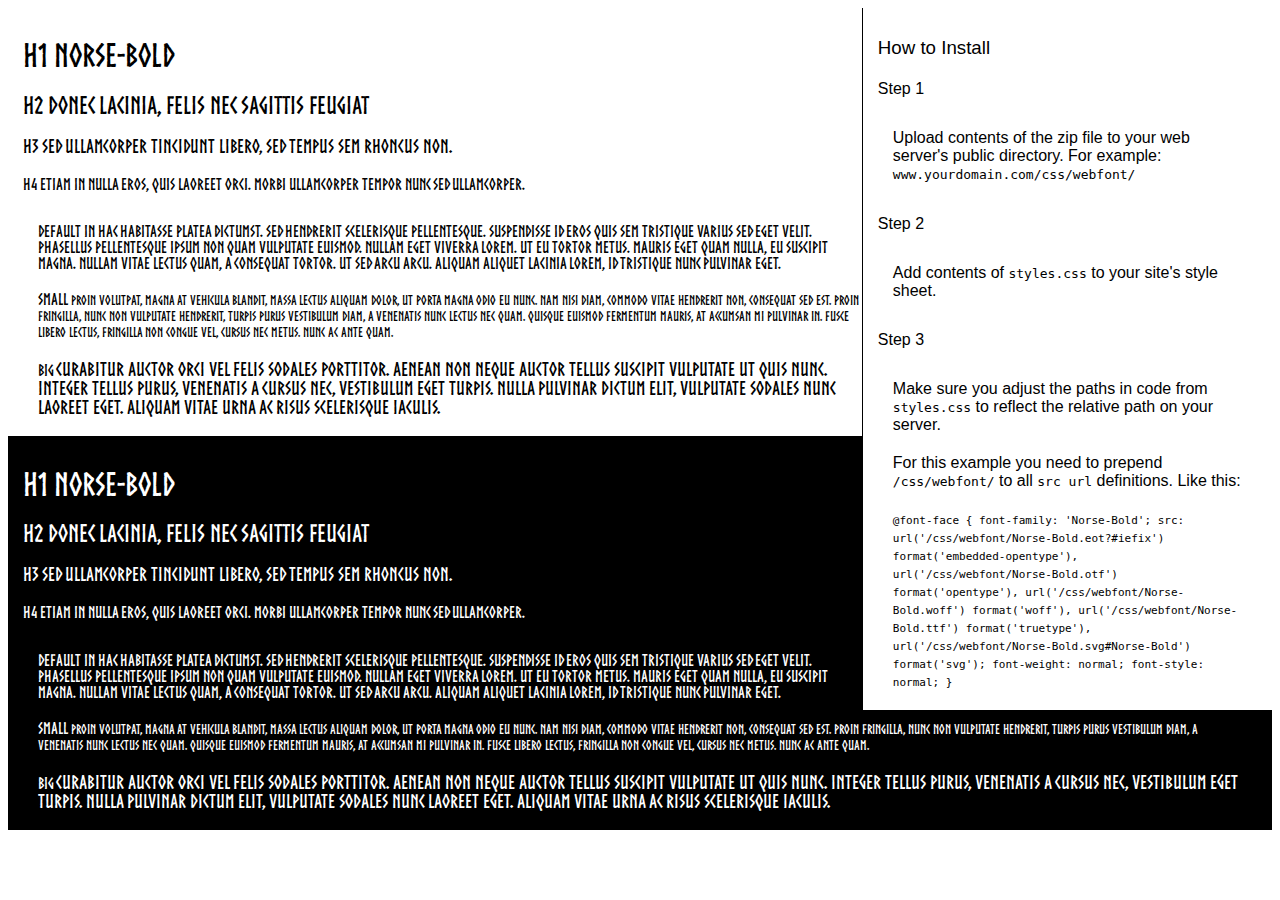
<file: fonts/Norse-Bold/preview.html>
<!DOCTYPE html>
<html>
<head>
<title>
Norse-Bold
 - Web font preview
</title>
<style type='text/css'>

@font-face {
  font-family: 'Norse-Bold';
  src: url('Norse-Bold.eot?#iefix') format('embedded-opentype'),  url('Norse-Bold.otf')  format('opentype'),
	     url('Norse-Bold.woff') format('woff'), url('Norse-Bold.ttf')  format('truetype'), url('Norse-Bold.svg#Norse-Bold') format('svg');
  font-weight: normal;
  font-style: normal;
}

body { font-family: 'Norse-Bold' !important; }
h1, h2, h3, h4 { font-weight: normal; }
.reg { color:black; background:white; }
.inverse { color:white; background:black; }
div { padding: 10px 15px; }
.right { background:white; width:30%; float: right; font-family: sans-serif; border: 1px solid black; border-width: 0 0 1px 1px;}
</style>
</head>
<body>
<div class='right'>
<h3>How to Install</h3>
<h4>Step 1</h4>
<div>
Upload contents of the zip file to your web server's public directory. For example:
<code>www.yourdomain.com/css/webfont/</code>
</div>
<h4>Step 2</h4>
<div>
Add contents of
<code>styles.css</code>
to your site's style sheet.
</div>
<h4>Step 3</h4>
<div>
Make sure you adjust the paths in code from
<code>styles.css</code>
to reflect the relative path on your server.
</div>
<div>
For this example you need to prepend
<code>/css/webfont/</code>
to all
<code>src url</code>
definitions. Like this:
</div>
<div>
<code style='font-size:11px;'>@font-face {
  font-family: 'Norse-Bold';
  src: url('/css/webfont/Norse-Bold.eot?#iefix') format('embedded-opentype'),  url('/css/webfont/Norse-Bold.otf')  format('opentype'),
	     url('/css/webfont/Norse-Bold.woff') format('woff'), url('/css/webfont/Norse-Bold.ttf')  format('truetype'), url('/css/webfont/Norse-Bold.svg#Norse-Bold') format('svg');
  font-weight: normal;
  font-style: normal;
}</code>
</div>
</div>
<div class='reg'>
<h1>
H1
Norse-Bold
</h1>
<h2>
H2
Donec lacinia, felis nec sagittis feugiat
</h2>
<h3>
H3
Sed ullamcorper tincidunt libero, sed tempus sem rhoncus non.
</h3>
<h4>
H4
Etiam in nulla eros, quis laoreet orci. Morbi ullamcorper tempor nunc sed ullamcorper.
</h4>
<div>
DEFAULT
In hac habitasse platea dictumst. Sed hendrerit scelerisque pellentesque. Suspendisse id eros quis sem tristique varius sed eget velit. Phasellus pellentesque ipsum non quam vulputate euismod. Nullam eget viverra lorem. Ut eu tortor metus. Mauris eget quam nulla, eu suscipit magna. Nullam vitae lectus quam, a consequat tortor. Ut sed arcu arcu. Aliquam aliquet lacinia lorem, id tristique nunc pulvinar eget.
</div>
<div>
SMALL
<small>
Proin volutpat, magna at vehicula blandit, massa lectus aliquam dolor, ut porta magna odio eu nunc. Nam nisi diam, commodo vitae hendrerit non, consequat sed est. Proin fringilla, nunc non vulputate hendrerit, turpis purus vestibulum diam, a venenatis nunc lectus nec quam. Quisque euismod fermentum mauris, at accumsan mi pulvinar in. Fusce libero lectus, fringilla non congue vel, cursus nec metus. Nunc ac ante quam.
</small>
</div>
<div>
BIG
<big>
Curabitur auctor orci vel felis sodales porttitor. Aenean non neque auctor tellus suscipit vulputate ut quis nunc. Integer tellus purus, venenatis a cursus nec, vestibulum eget turpis. Nulla pulvinar dictum elit, vulputate sodales nunc laoreet eget. Aliquam vitae urna ac risus scelerisque iaculis.
</big>
</div>

</div>
<div class='inverse'>
<h1>
H1
Norse-Bold
</h1>
<h2>
H2
Donec lacinia, felis nec sagittis feugiat
</h2>
<h3>
H3
Sed ullamcorper tincidunt libero, sed tempus sem rhoncus non.
</h3>
<h4>
H4
Etiam in nulla eros, quis laoreet orci. Morbi ullamcorper tempor nunc sed ullamcorper.
</h4>
<div>
DEFAULT
In hac habitasse platea dictumst. Sed hendrerit scelerisque pellentesque. Suspendisse id eros quis sem tristique varius sed eget velit. Phasellus pellentesque ipsum non quam vulputate euismod. Nullam eget viverra lorem. Ut eu tortor metus. Mauris eget quam nulla, eu suscipit magna. Nullam vitae lectus quam, a consequat tortor. Ut sed arcu arcu. Aliquam aliquet lacinia lorem, id tristique nunc pulvinar eget.
</div>
<div>
SMALL
<small>
Proin volutpat, magna at vehicula blandit, massa lectus aliquam dolor, ut porta magna odio eu nunc. Nam nisi diam, commodo vitae hendrerit non, consequat sed est. Proin fringilla, nunc non vulputate hendrerit, turpis purus vestibulum diam, a venenatis nunc lectus nec quam. Quisque euismod fermentum mauris, at accumsan mi pulvinar in. Fusce libero lectus, fringilla non congue vel, cursus nec metus. Nunc ac ante quam.
</small>
</div>
<div>
BIG
<big>
Curabitur auctor orci vel felis sodales porttitor. Aenean non neque auctor tellus suscipit vulputate ut quis nunc. Integer tellus purus, venenatis a cursus nec, vestibulum eget turpis. Nulla pulvinar dictum elit, vulputate sodales nunc laoreet eget. Aliquam vitae urna ac risus scelerisque iaculis.
</big>
</div>

</div>
</body>
</html>
</file>
